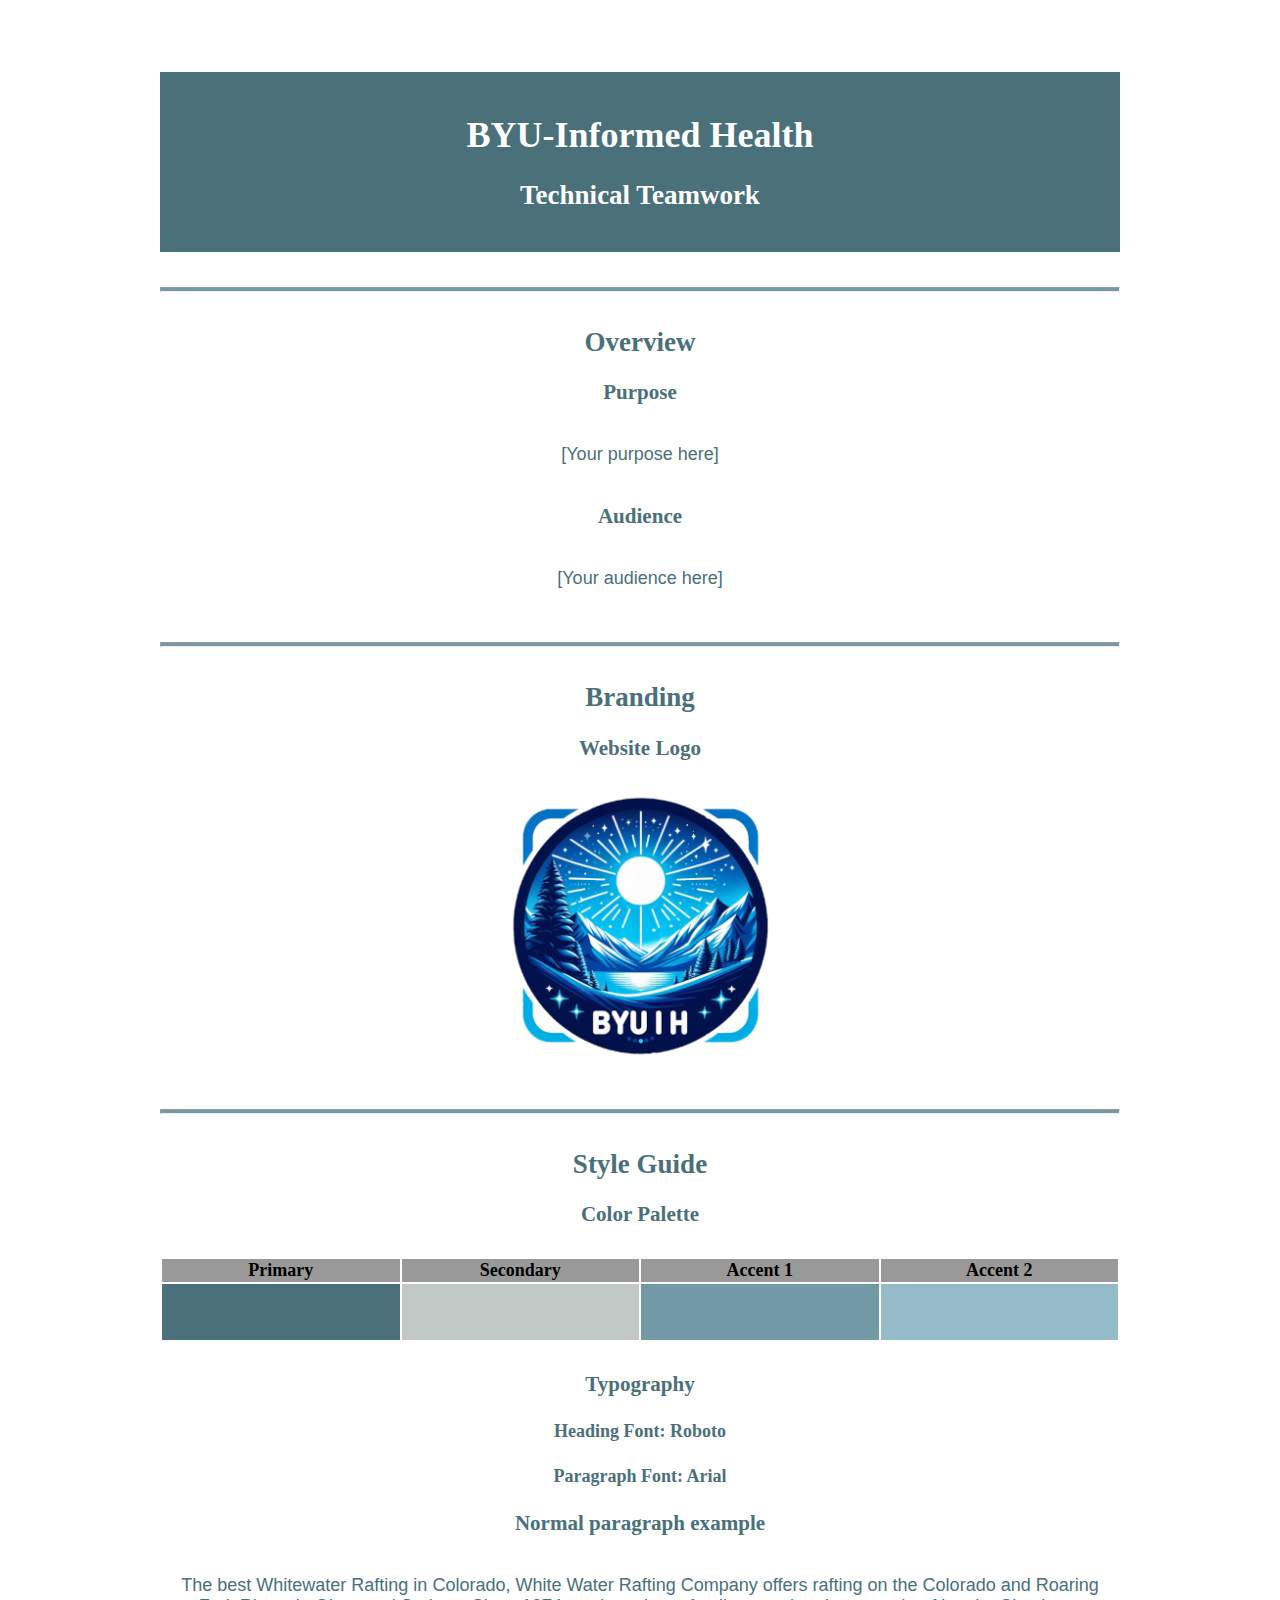
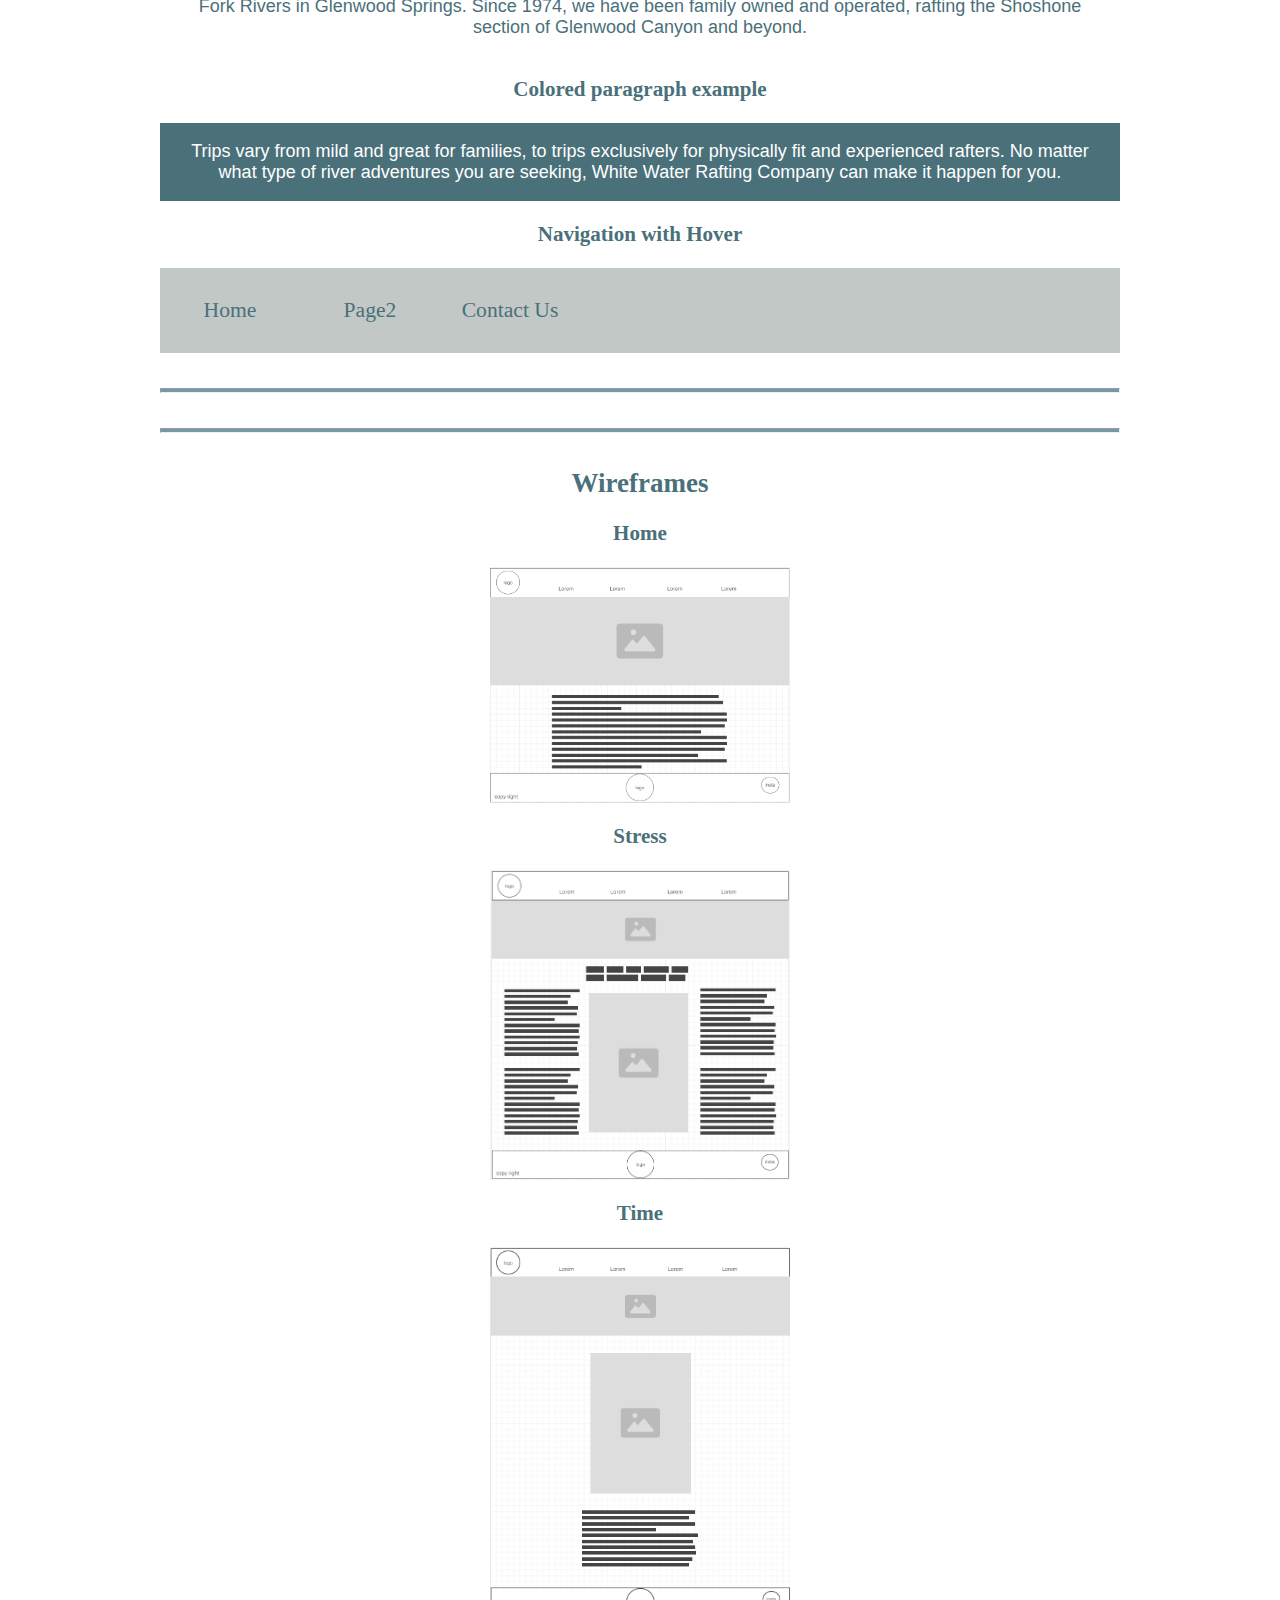
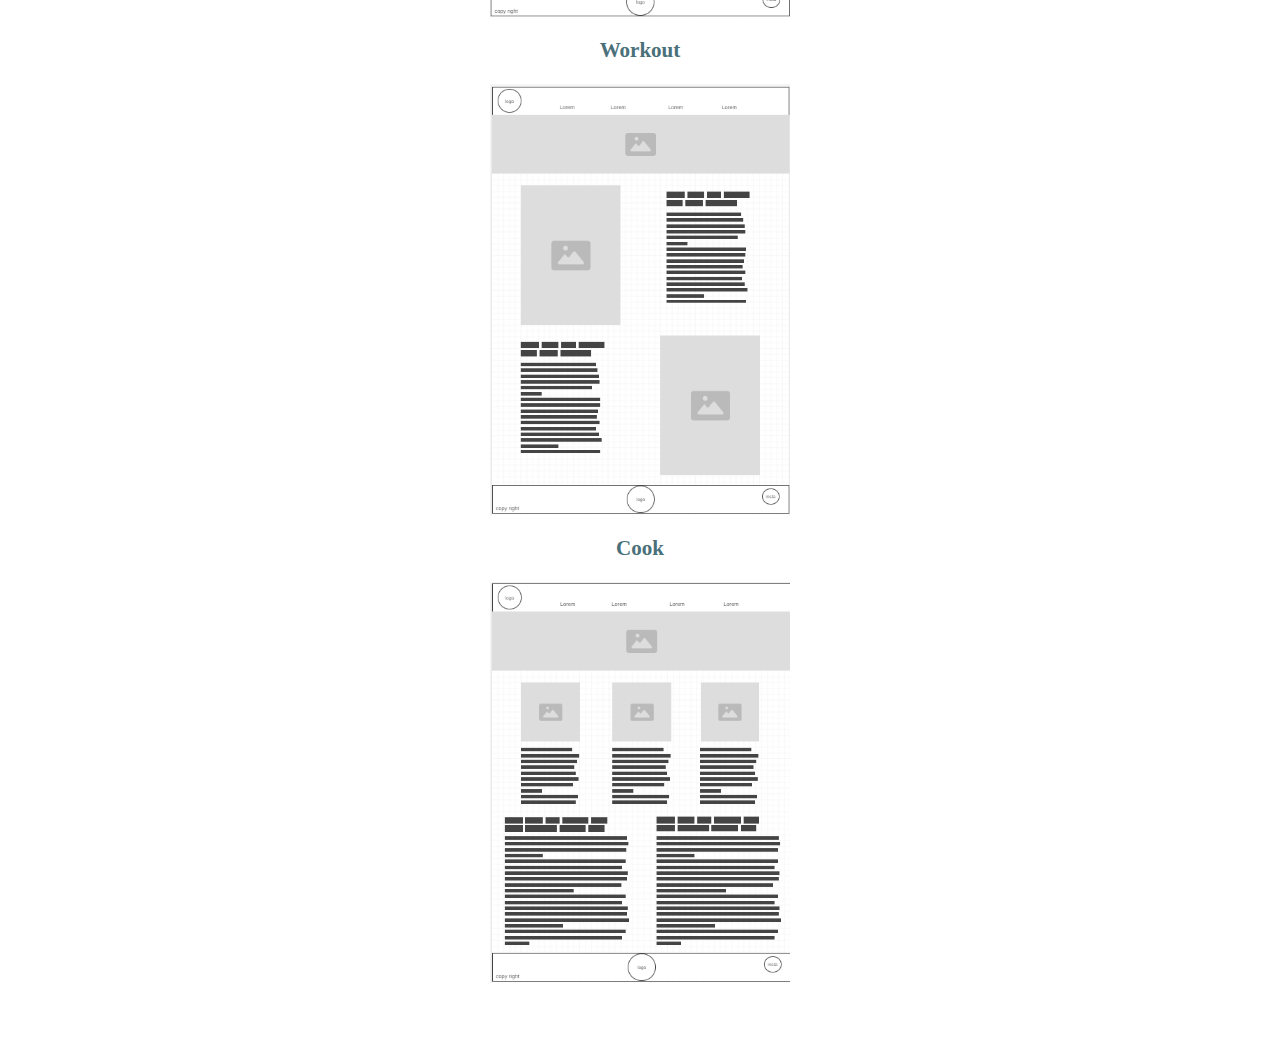
<file: site-plan.html>
<!DOCTYPE html>
<html lang="en-us">


<head>
  <meta charset="utf-8" />
  <title>Site Plan</title>
  <link type="text/css" rel="stylesheet" href="styles/site-plan.css" />
</head>


<body>
  <header>
    <h1>BYU-Informed Health</h1>
    <h2>Technical Teamwork</h2>
    <!-- In the header above, add the name of your site, your name and class number. For example if you are in section 3 you would put WDD 130-03 -->
  </header>
  <main>
    <!-- ------------------------Steps 2-5------------------------------ -->
    <hr />
    <h2>Overview</h2>
    <h3>Purpose</h3>
    <p>[Your purpose here]</p>
    <!-- change this -->


    <h3>Audience</h3>
    <p>[Your audience here]</p>
    <!-- change this -->


    <hr />
    <h2>Branding</h2>
    <h3>Website Logo</h3>
    <!-- Replace this with some sort of logo for your site.  A logo can be as simple as the name of your site in a nice font :) -->
    <img src="images/Designer_logo_large.png" alt="Logo image" />
    <hr />
    <h2>Style Guide</h2>


    <!-- ------------------------Steps 6-9------------------------------ -->


    <h3>Color Palette</h3>
    <!--  The colors you choose for a website are one of the most important decisions you will make. You should have at least 2 colors but do not have to fill in all 4 if you do not need them.  -->
   
    <table class="colors">
      <tr>
        <th>Primary</th>
        <th>Secondary</th>
        <th>Accent 1</th>
        <th>Accent 2</th>
      </tr>
     
      <tr>
        <td class="primary"></td>
        <td class="secondary"></td>
        <td class="accent1"></td>
        <td class="accent2"></td>
      </tr>
    </table>


    <!-- ------------------------Steps 10-12------------------------------ -->


    <h3>Typography</h3>
    <!-- Choose a font for your paragraphs (body copy) and headlines. What font(s) have you chosen? Think also about which of your colors above you might use for background and font colors. -->


    <h4>
      Heading Font: Roboto
      <!-- change this -->
    </h4>
    <h4>
      Paragraph Font: Arial
      <!-- change this -->
    </h4>
    <h3>Normal paragraph example</h3>
    <p>
      The best Whitewater Rafting in Colorado, White Water Rafting Company
      offers rafting on the Colorado and Roaring Fork Rivers in Glenwood
      Springs. Since 1974, we have been family owned and operated, rafting the
      Shoshone section of Glenwood Canyon and beyond.
    </p>
    <h3>Colored paragraph example</h3>
    <p class="colored">
      Trips vary from mild and great for families, to trips exclusively for
      physically fit and experienced rafters. No matter what type of river
      adventures you are seeking, White Water Rafting Company can make it
      happen for you.
    </p>


    <!-- ------------------------Step 13------------------------------ -->


    <h3>Navigation with Hover</h3>
    <!-- Think about how you want your navigation bar to look. In the site-plan.css file change the colors to your colors to get the look you desire. -->
    <nav>
      <a href="#">Home</a>
      <a href="#">Page2</a>
      <a href="#">Contact Us</a>
    </nav>
    <hr />
    <hr />
    <h2>Wireframes</h2>
    <!-- Create an additional wireframe for your site. List it here below the Home page wireframe. -->


    <h3>Home</h3>


    <img src="images/wireframe/main-wireframe.png" alt="home page wireframe" />


    <h3>Stress</h3>


    <img src="images/wireframe/stress-wireframe.png" alt="stress page wireframe" />
   

    <h3>Time</h3>


    <img src="images/wireframe/time-wireframe.png" alt="time page wireframe" />


    <h3>Workout</h3>


    <img src="images/wireframe/workout-wireframe.png" alt="workout page wireframe" />


    <h3>Cook</h3>


    <img src="images/wireframe/cooking-wireframe.png" alt="cook page wireframe" />


    <!-- <img src="#" alt="page 2 wireframe"> -->
  </main>
</body>


</html>
</file>
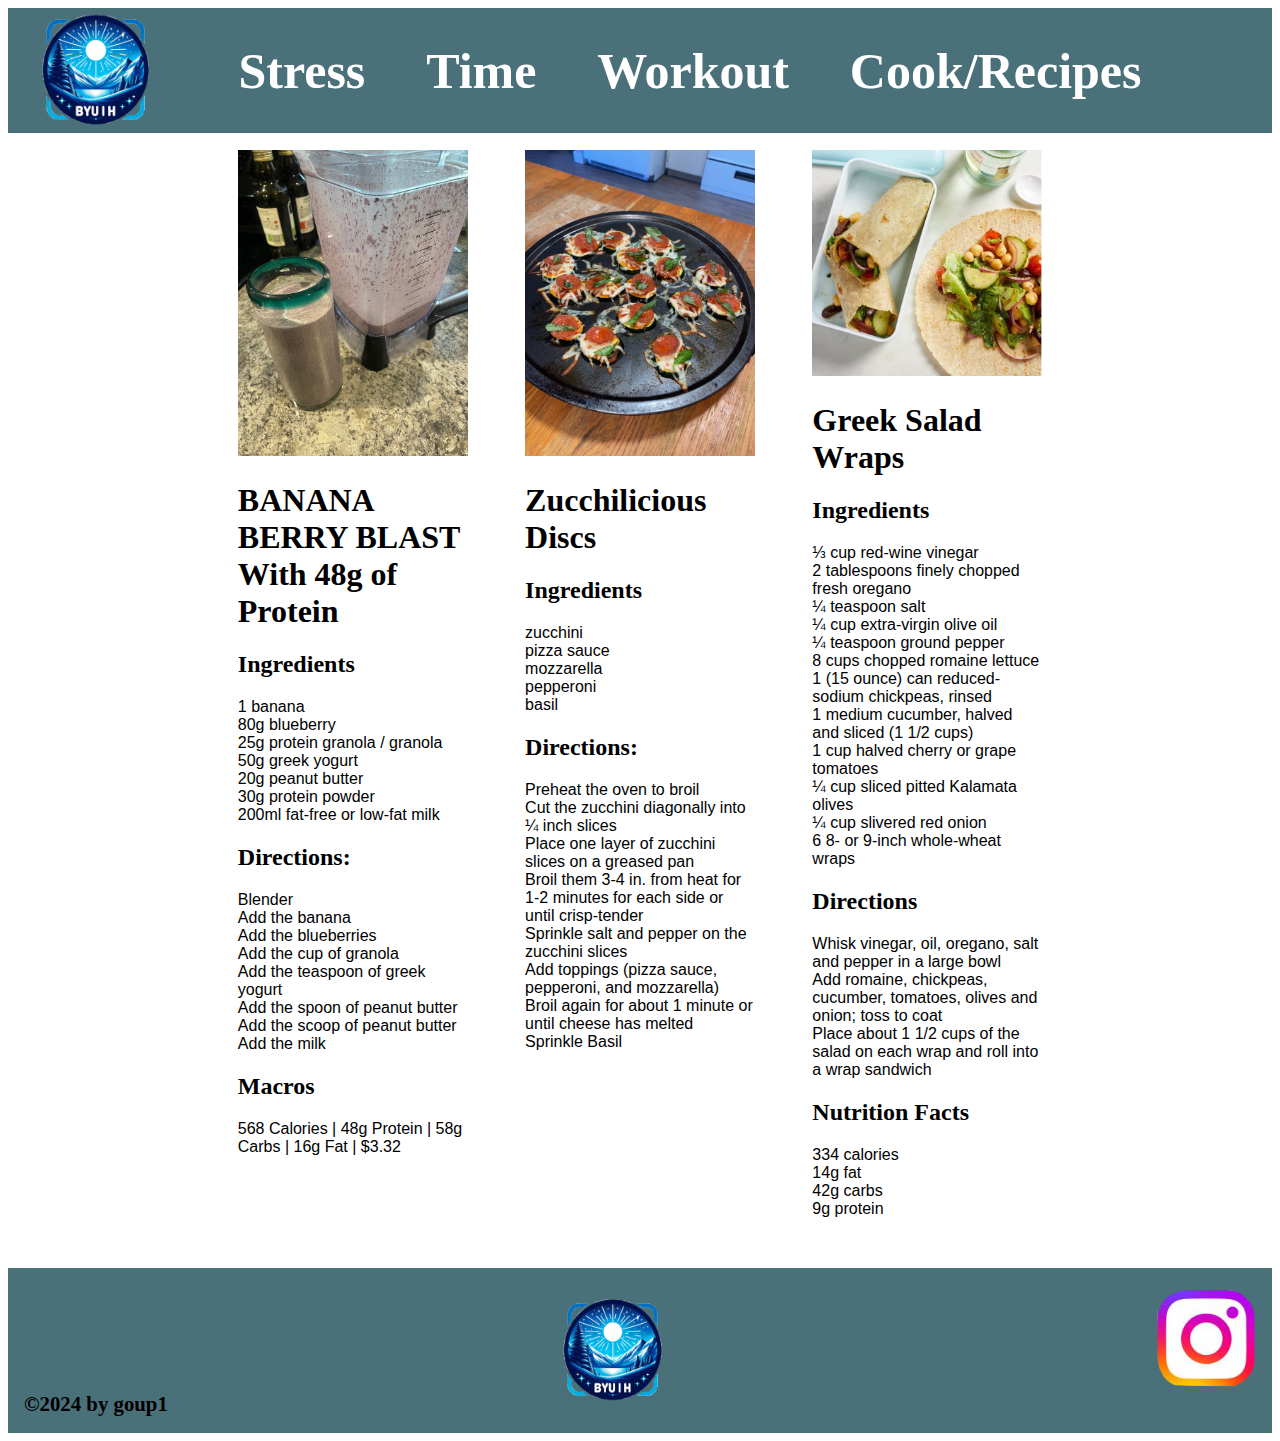
<file: pages/cooking.html>
<!DOCTYPE html>
<html lang="en">
<head>
    <meta charset="UTF-8">
    <meta name="viewport" content="width=device-width, initial-scale=1.0">
    <link rel="stylesheet" href="../styles/style.css">
    <title>BYUIH Cooking</title>
</head>
<body>
    <div id="all">
        <header>
            <a href="../index.html" class="logo_header">
            <img src="../images/Designer_logo_large.png" alt="logo" class="logo">
            </a>
            <nav>
                <a href="stress.html">Stress</a>
                <a href="time.html">Time</a>
                <a href="workout.html">Workout</a>
                <a href="cooking.html">Cook/Recipes</a>
            </nav>
        </header>
        <main class="cooking_page">
            <div class="breakfast_smoothie">
                <img src="../images/smoothie.jpg" alt="completed smoothie" class="smoothie_img">
                <h1 class="smoothie_text">BANANA BERRY BLAST With 48g of Protein 
                </h1>
                <h2 class="smoothie_text">Ingredients</h2>
                <p class="smoothie_text">1 banana</p>
                <p class="smoothie_text">80g blueberry</p>
                <p class="smoothie_text">25g protein granola / granola</p>
                <p class="smoothie_text">50g greek yogurt</p>
                <p class="smoothie_text">20g peanut butter</p>
                <p class="smoothie_text">30g protein powder</p>
                <p class="smoothie_text">200ml fat-free or low-fat milk</p>
                <h2 class="smoothie_text">Directions:</h2>
                <p class="smoothie_text">Blender</p>
                <p class="smoothie_text">Add the banana</p>
                <p class="smoothie_text">Add the blueberries</p>
                <p class="smoothie_text">Add the cup of granola</p>
                <p class="smoothie_text">Add the teaspoon of greek yogurt</p>
                <p class="smoothie_text">Add the spoon of peanut butter</p>
                <p class="smoothie_text">Add the scoop of peanut butter</p>
                <p class="smoothie_text">Add the milk</p>
                <h2 class="smoothie_text">Macros</h2>
                <p class="smoothie_text">568 Calories | 48g Protein | 58g Carbs | 16g Fat | $3.32</p>
            </div>
            <div class="zucchini_pizza">
                <img src="../images/zucchini_pizza.jpg" alt="zucchini pizza" class="zucchini_img">
                <h1 class="zucchini_text">Zucchilicious Discs</h1>
                <h2 class="zucchini_text">Ingredients</h2>
                <p class="zucchini_text">zucchini</p>
                <p class="zucchini_text">pizza sauce</p>
                <p class="zucchini_text">mozzarella</p>
                <p class="zucchini_text">pepperoni</p>
                <p class="zucchini_text">basil</p>
                <h2 class="zucchini_text">Directions:</h2>
                <p class="zucchini_text">Preheat the oven to broil</p>
                <p class="zucchini_text">Cut the zucchini diagonally into ¼ inch slices</p>
                <p class="zucchini_text">Place one layer of zucchini slices on a greased pan</p>
                <p class="zucchini_text">Broil them 3-4 in. from heat for 1-2 minutes for each side or until crisp-tender</p>
                <p class="zucchini_text">Sprinkle salt and pepper on the zucchini slices</p>
                <p class="zucchini_text">Add toppings (pizza sauce, pepperoni, and mozzarella)</p>
                <p class="zucchini_text">Broil again for about 1 minute or until cheese has melted </p>
                <p class="zucchini_text">Sprinkle Basil</p>
            </div>
            <div class="greek_salad_wrap">
                <img src="../images/greek_salad_wrap.jpg" alt="greek salad wrap" class="greek_salad_img">
                <h1 class="greek_salad_text">Greek Salad Wraps</h1>
                <h2 class="greek_salad_text">Ingredients</h2>
                <p class="greek_salad_text">⅓ cup red-wine vinegar</p>
                <p class="greek_salad_text">2 tablespoons finely chopped fresh oregano</p>
                <p class="greek_salad_text">¼ teaspoon salt</p>
                <p class="greek_salad_text">¼ cup extra-virgin olive oil</p>
                <p class="greek_salad_text">¼ teaspoon ground pepper</p>
                <p class="greek_salad_text">8 cups chopped romaine lettuce</p>
                <p class="greek_salad_text">1 (15 ounce) can reduced-sodium chickpeas, rinsed</p>
                <p class="greek_salad_text">1 medium cucumber, halved and sliced (1 1/2 cups)</p>
                <p class="greek_salad_text">1 cup halved cherry or grape tomatoes</p>
                <p class="greek_salad_text">¼ cup sliced pitted Kalamata olives</p>
                <p class="greek_salad_text">¼ cup slivered red onion</p>
                <p class="greek_salad_text">6 8- or 9-inch whole-wheat wraps</p>
                <h2 class="greek_salad_text">Directions</h2>
                <p class="greek_salad_text">Whisk vinegar, oil, oregano, salt and pepper in a large bowl</p>
                <p class="greek_salad_text">Add romaine, chickpeas, cucumber, tomatoes, olives and onion; toss to coat</p>
                <p class="greek_salad_text">Place about 1 1/2 cups of the salad on each wrap and roll into a wrap sandwich</p>
                <h2 class="greek_salad_text">Nutrition Facts</h2>
                <p class="greek_salad_text">334 calories</p>
                <p class="greek_salad_text">14g fat</p>
                <p class="greek_salad_text">42g carbs</p>
                <p class="greek_salad_text">9g protein</p>
            </div>
        </main>

        <footer>
            <h1 class="copy">&#169;2024 by goup1 </h1>
            <img src="../images/Designer_logo_large.png" alt="logo" class="logo">

            <a href="https://www.instagram.com/byuinformedhealth" target="_blank" class="insta">
            <img src="../images/instagram.png" alt="insta" class="insta">
            </a>

        </footer>
    </div>    
</body>
</html>
</file>
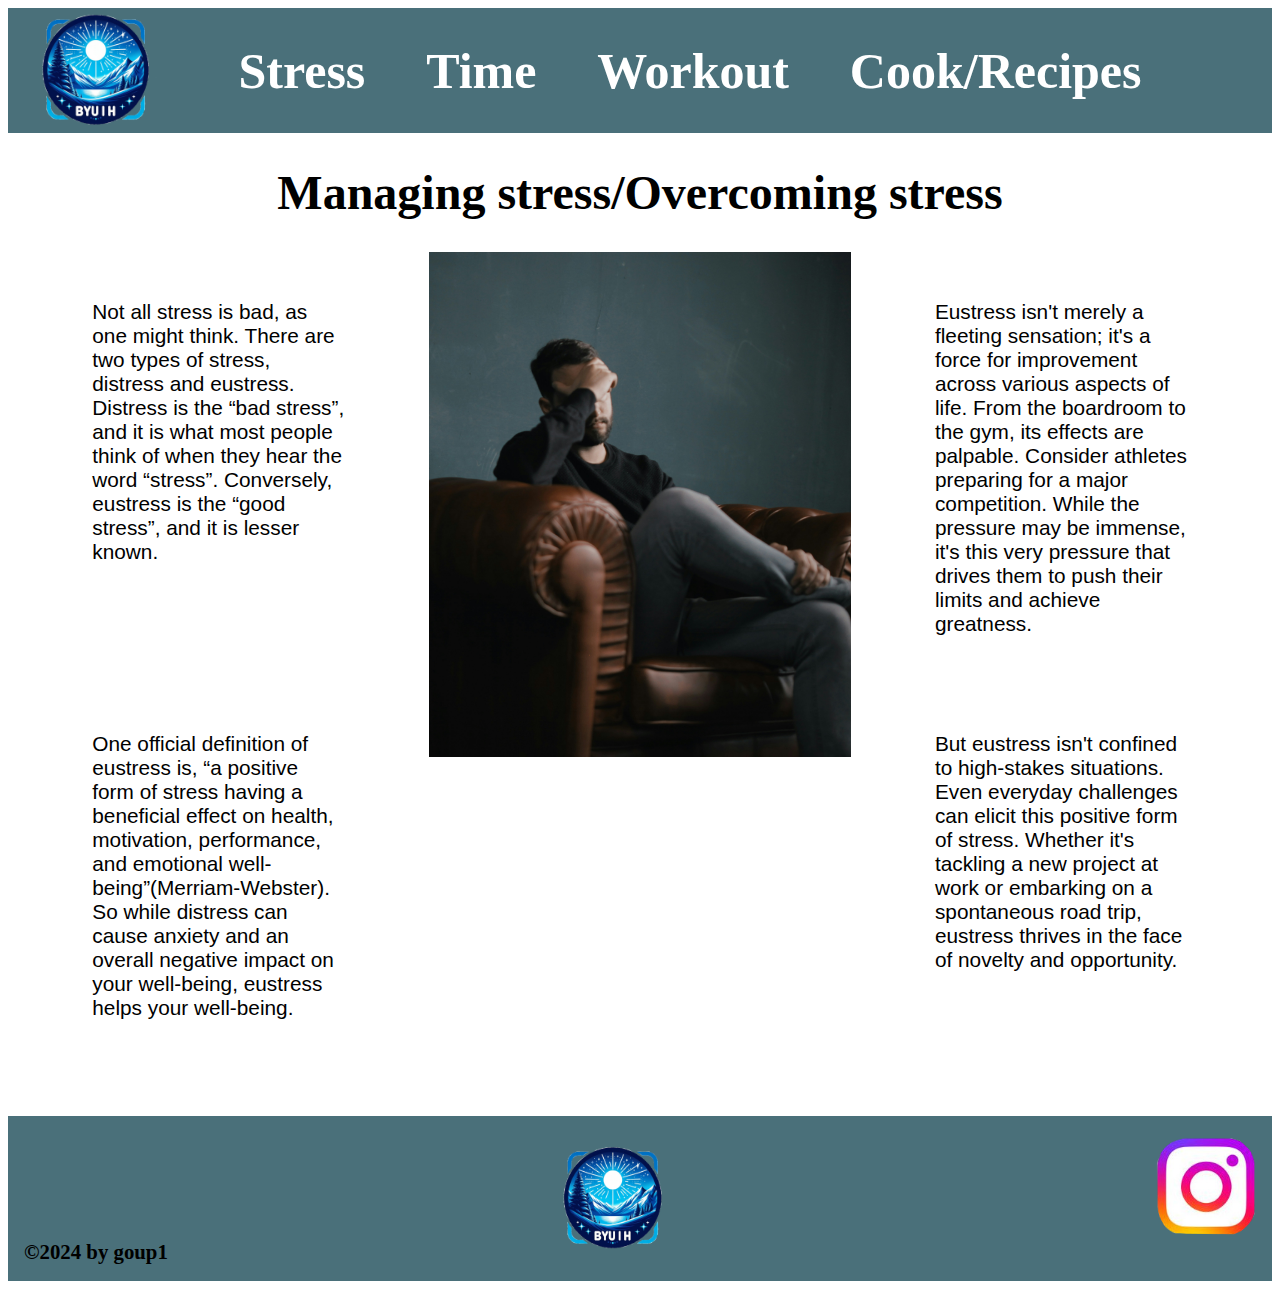
<file: pages/stress.html>
<!DOCTYPE html>
<html lang="en">
<head>
    <meta charset="UTF-8">
    <meta name="viewport" content="width=device-width, initial-scale=1.0">
    <link rel="stylesheet" href="../styles/style.css">
    <title>BYUIH Stress</title>
</head>
<body>
    <div id="all">
        <header>
            <a href="../index.html" class="logo_header">
            <img src="../images/Designer_logo_large.png" alt="logo" class="logo">
            </a>
            <nav>
                <a href="stress.html">Stress</a>
                <a href="time.html">Time</a>
                <a href="workout.html">Workout</a>
                <a href="cooking.html">Cook/Recipes</a>
            </nav>
            <div></div>

        </header>
        <main class="stress">
            
            <h1 class="s_h">Managing stress/Overcoming stress</h1>
            <p class="s_pg1">Not all stress is bad, as one might think. There are two types of stress, distress and eustress. Distress is the “bad stress”, and it is what most people think of when they hear the word “stress”. Conversely, eustress is the “good stress”, and it is lesser known. </p>
            <p class="s_pg2">One official definition of eustress is, “a positive form of stress having a beneficial effect on health, motivation, performance, and emotional well-being”(Merriam-Webster). So while distress can cause anxiety and an overall negative impact on your well-being, eustress helps your well-being.</p>
            <img src="../images/stress/nik-shuliahin-BuNWp1bL0nc-unsplash.jpg" alt="stress img" class="s_img">
            <p class="s_pg3">Eustress isn't merely a fleeting sensation; it's a force for improvement across various aspects of life. From the boardroom to the gym, its effects are palpable. Consider athletes preparing for a major competition. While the pressure may be immense, it's this very pressure that drives them to push their limits and achieve greatness.</p>
            <p class="s_pg4">But eustress isn't confined to high-stakes situations. Even everyday challenges can elicit this positive form of stress. Whether it's tackling a new project at work or embarking on a spontaneous road trip, eustress thrives in the face of novelty and opportunity.</p>

        </main>

        <footer>
            <h1 class="copy">&#169;2024 by goup1 </h1>
            <img src="../images/Designer_logo_large.png" alt="logo" class="logo">

            <a href="https://www.instagram.com/byuinformedhealth" target="_blank" class="insta">
            <img src="../images/instagram.png" alt="insta" class="insta">
            </a>

        </footer>
    </div>

    
</body>
</html>
</file>
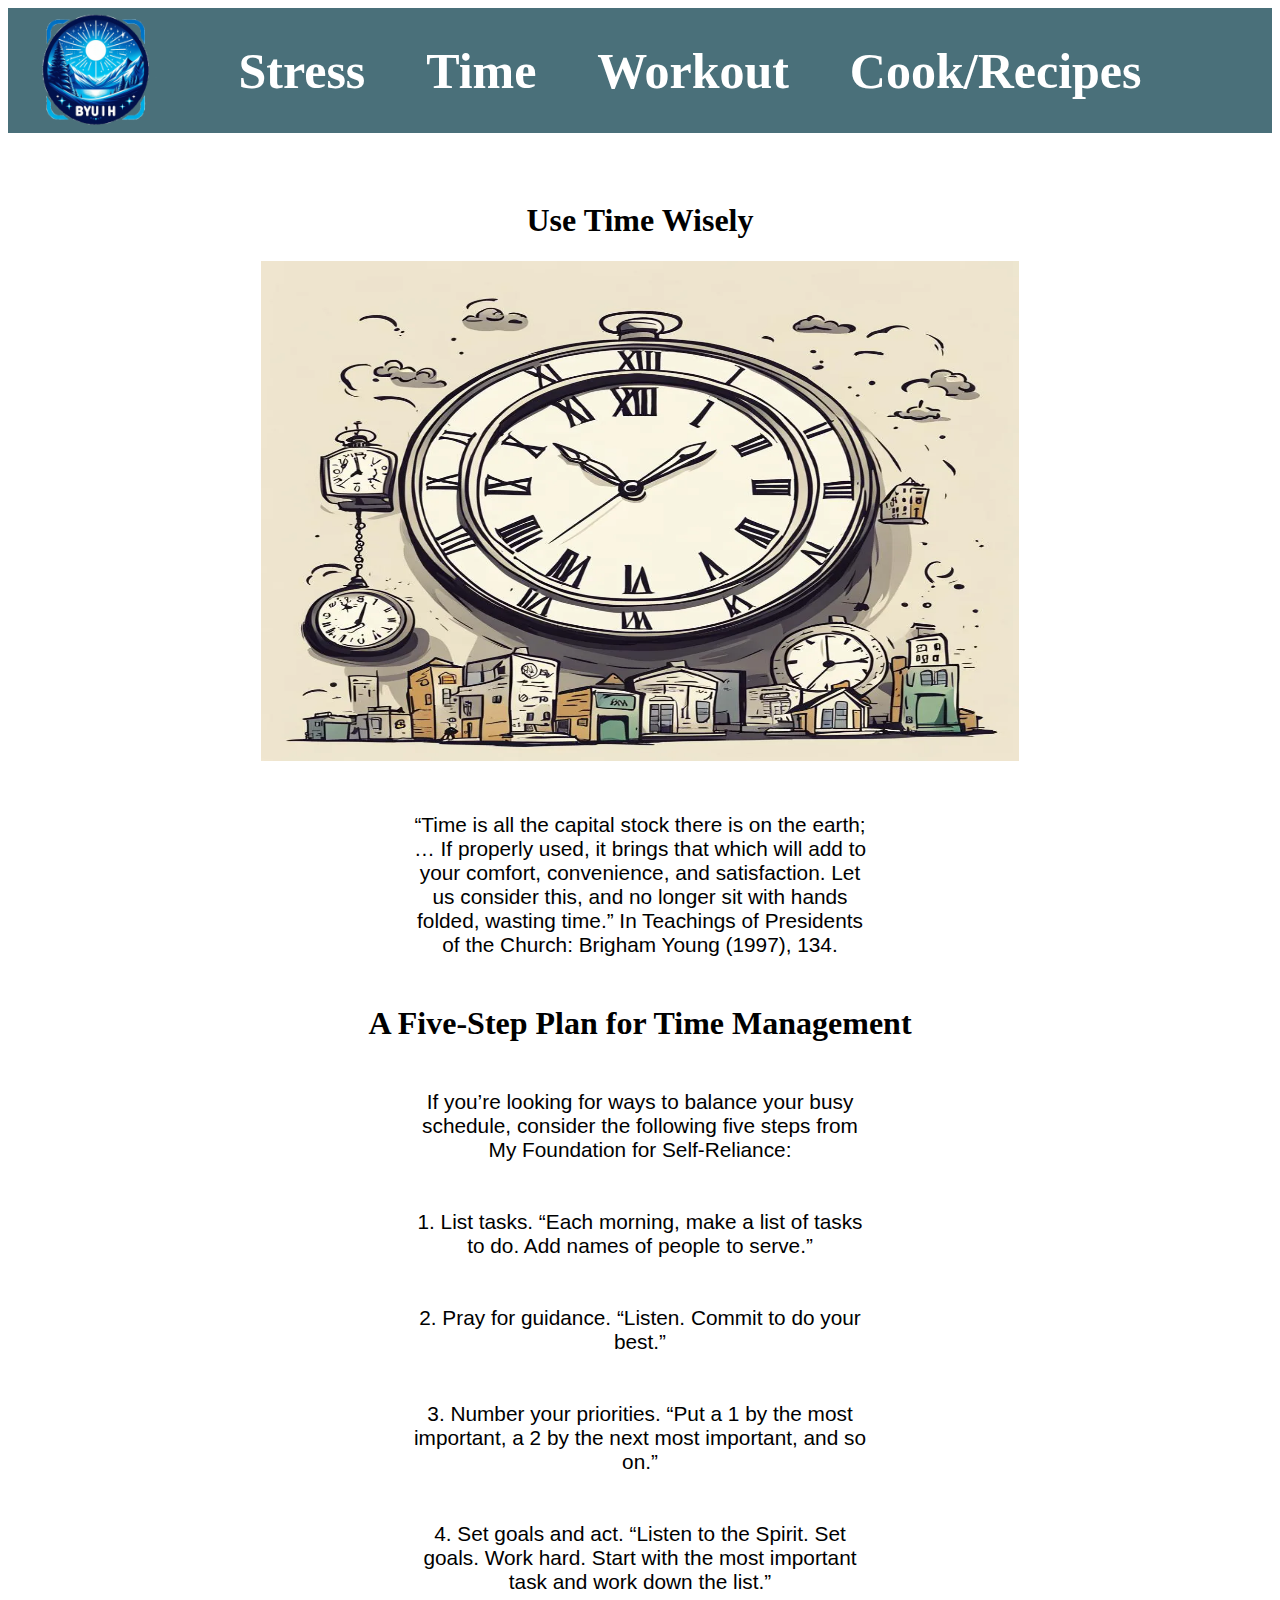
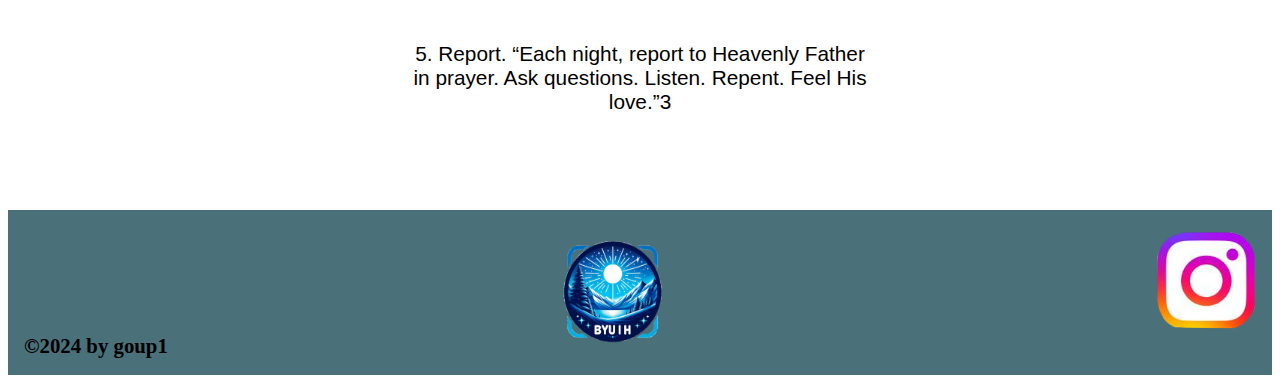
<file: pages/time.html>
<!DOCTYPE html>
<html lang="en">
<head>
    <meta charset="UTF-8">
    <meta name="viewport" content="width=device-width, initial-scale=1.0">
    <link rel="stylesheet" href="../styles/style.css">
    <title>BYUIH Time</title>
</head>
<body>
    <div id="all">
        <header>
            <a href="../index.html" class="logo_header">
            <img src="../images/Designer_logo_large.png" alt="logo" class="logo">
            </a>
            <nav>
                <a href="stress.html">Stress</a>
                <a href="time.html">Time</a>
                <a href="workout.html">Workout</a>
                <a href="cooking.html">Cook/Recipes</a>
            </nav>
            <div></div>

        </header>
        <main>
            <div class="time">
            <h1>Use Time Wisely</h1>
            <img src="../images/time/LET8QVwV15tytm2OdIJW--1--quuug.webp" alt="time img">
            <p>“Time is all the capital stock there is on the earth; … If properly used, it brings that which will add to your comfort, convenience, and satisfaction. Let us consider this, and no longer sit with hands folded, wasting time.” In Teachings of Presidents of the Church: Brigham Young (1997), 134.</p>
            <h1>A Five-Step Plan for Time Management</h1>
            <p>If you’re looking for ways to balance your busy schedule, consider the following five steps from My Foundation for Self-Reliance:</p>

                <p>1. List tasks. “Each morning, make a list of tasks to do. Add names of people to serve.”</p>
                
                <p>2. Pray for guidance. “Listen. Commit to do your best.”</p>
                
                <p>3. Number your priorities. “Put a 1 by the most important, a 2 by the next most important, and so on.”</p>
                
                <p>4. Set goals and act. “Listen to the Spirit. Set goals. Work hard. Start with the most important task and work down the list.”</p>
                
                <p>5. Report. “Each night, report to Heavenly Father in prayer. Ask questions. Listen. Repent. Feel His love.”3</p>
            </div>
        </main>
        <footer>
            <h1 class="copy">&#169;2024 by goup1 </h1>
            <img src="../images/Designer_logo_large.png" alt="logo" class="logo">

            <a href="https://www.instagram.com/byuinformedhealth" target="_blank" class="insta">
            <img src="../images/instagram.png" alt="insta" class="insta">
            </a>

        </footer>
    </div>

    
</body>
</html>
</file>
<file: styles/site-plan.css>
/* if you are using any Google fonts change the font names below to your fonts. 
Any spaces in your font name should be replaced with a +. 
Fonts are separated by a & */
@import url('https://fonts.googleapis.com/css2?family=IM+Fell+French+Canon&family=Lato:ital,wght@0,400;0,700;1,400&display=swap');

:root {
  /* change the values below to your colors from your palette */
--primary-color: #4A707A  ;
--secondary-color: #C2C8C5 ;
--accent1-color: #729AA6;
--accent2-color: #95BAC8;

  /* change the values below to your chosen font(s) */
  --heading-font: roboto;
  --paragraph-font: arial, Helvetica, sans-serif;

  /* these colors below should be chosen from among your palette colors above */
  --headline-color-on-white: #4A707A;  /* headlines on a white background */ 
  --headline-color-on-color: white; /* headlines on a colored background */ 
  --paragraph-color-on-white: #4A707A; /* paragraph text on a white background */ 
  --paragraph-color-on-color: white; /* paragraph text on a colored background */ 
  --paragraph-background-color: #4A707A  ;
  --nav-link-color: #4A707A;
  --nav-background-color: #C2C8C5;
  --nav-hover-link-color: white;
  --nav-hover-background-color: #4A707A;
}


/*  Look around below...but DON'T CHANGE ANYTHING! */

body {
  max-width: 960px;
  margin: 0 auto;
  padding: 4em;
  font-size: 18px;
  text-align: center;
}
img {
  display: block;
  margin: 0 auto;
  max-width: 300px;
}
h1, h2, h3, h4, h5, h6 {
  font-family: var(--heading-font);
  color: var(--headline-color-on-white);
}
h2 {
  text-align: center;
}
hr {
  height: 3px;
  margin: 35px 0;
  background: var(--accent1-color);
}
header {
  padding: 1em;
  text-align: center;
  color: var(--headline-color-on-color);
  background-color: var(--paragraph-background-color);
}
header > h1, header > h2 {
  color: var(--headline-color-on-color);
}
p {
  font-family: var(--paragraph-font);
  color: var(--paragraph-color-on-white);
  padding: 1em;
}
.colors {
  width: 100%;
  min-width: 350px;
  margin: 30px auto;
  text-align: center;
}
.colors th {
  background-color: #999;
}
.colors td{
  width: 25%;
  height: 3em;
}
.primary {
  background-color: var(--primary-color);
}
.secondary {
  background-color: var(--secondary-color);
}
.accent1 {
  background-color: var(--accent1-color);
}
.accent2{
  background-color: var(--accent2-color);
}
p.colored {
  background-color: var(--paragraph-background-color);
  color: var(--paragraph-color-on-color);
}
nav {
  background-color: var(--nav-background-color);
  line-height: 3em;
  text-align: center;
  font-size: 1.2em;
}
nav  {
  list-style-type: none;
  display: flex;
}
nav a {
  padding:1em;
  min-width: 120px;
  text-decoration: none;
  padding: 10px;
}
nav a:link, nav a:visited {
  color: var(--nav-link-color);
}
nav a:hover {
  color: var(--nav-hover-link-color);
  background-color: var(--nav-hover-background-color);
}
.sitemap {
  display: grid;
  justify-content: center;

  grid-template-columns: repeat(6, 15%);
  grid-template-rows: 3em 1.5em 1.5em 3em;
  grid-template-areas: ". . home home . ."
    ". . . top . ."
    ". left left right right ."
    "page2 page2 . . page3 page3";
}
.sitemap > div {
  text-align: center;
}
.sm-home {
  grid-area: home;
  background-color: #ccc;
  line-height: 3em;
}
.sm-page2 {
  grid-area: page2;
  background-color: #ccc;
  line-height: 3em;
}
.sm-page3 {
  grid-area: page3;
  background-color: #ccc;
  line-height: 3em;
}
.top {
  grid-area: top;
  border-left: 1px solid;
}
.left {
  grid-area: left;
  border-top: 1px solid;
  border-left: 1px solid;
}
.right {
  grid-area: right;
  border-top: 1px solid;
  border-right: 1px solid;
}
</file>
<file: styles/style.css>
@import url('https://fonts.googleapis.com/css2?family=IM+Fell+French+Canon&family=Lato:ital,wght@0,400;0,700;1,400&display=swap');


h1, h2, h3, h4, h5, h6{
    font-family: roboto;

}
p {
    font-family: arial, Helvetica, sans-serif;
}

header{ 
    display: grid;
    grid-template-columns: 1fr 1fr 1fr 1fr;
    grid-template-rows: 125px;
    background-color:#4A707A;
}
.logo{
    width: 125px;
    height: 125px;

}
.logo_header {
    width: 125px;
    height: 125px;
    grid-column: 1/2;
    grid-row: 1/2;
    z-index: 0;
    margin-left: 25px;

}
nav{
    
    display: flex;
    justify-content: space-around;
    font-size: 50px;
    text-align: center;
    align-self: center;
    grid-column: 1/5;
    grid-row: 1/2;
    margin-left: 200px;
    margin-right: 100px;
    
}
nav a{
    font-weight: bold;
    text-decoration: none;
    color: white;
    padding: 1.3rem;

}
nav a:hover{
    color: white;
    background-color:  rgba(155, 155, 155, 0.7);
    text-shadow: 4px 2px 1px rgba(0, 0, 0, 0.8);
}

footer{
    display: grid;
    grid-template-columns: 1fr 1fr 1fr 1fr 0.5fr 0.25fr 0.25fr;
    grid-template-rows: 1fr 0.5fr;
    background-color: #4A707A;
    text-align: center;
    align-self: center;
}

footer h1{
    grid-column: 1/2;
    grid-row: 2/3;
    font-size: 1.3rem;
    text-align: start;
    padding-left: 1rem;
}
footer .logo{
    width: 115px;
    height: 115px;
    margin: auto;
    grid-column: 3;
    grid-row: 1/3;

}

.insta{

    align-items: center;
    padding-top: 10px;
    padding-right: 1rem;
    width: 100px;
    height: 100px;
    grid-column: 7;
    grid-row: 1/2;

}

main p {
    margin: 3rem 20%;
}
main img{
    width: 100%;
    height: 500px;
}


.stress {

    display: grid;
    grid-template-rows: 0.2fr 1fr 1fr;
    grid-template-columns: 1fr 1fr 1fr;
    ;

}
.s_h {
    font-size: 3rem;
    text-align: center;
    grid-row: 1;
    grid-column: 1/4;
}

.s_pg1{
    font-size: 1.3rem;
    grid-row: 2;
    grid-column: 1;

}
.s_pg2{
    font-size: 1.3rem;
    grid-row: 3;
    grid-column: 1;
}
.s_pg3{
    font-size: 1.3rem;
    grid-row: 2;
    grid-column: 3;
}
.s_pg4{
    font-size: 1.3rem;
    grid-row: 3;
    grid-column: 3;
}
.s_img{
    grid-row: 2/4;
    grid-column: 2;
    
    height: max-content;
}
.time p{
    font-size: 1.3rem;
}
.time {
    padding: 3rem 20%;
    text-align: center;
}

.cooking_page {
    display: grid;
    grid-template-columns: 2fr 2fr .5fr 2fr .5fr 2fr 2fr;
    grid-template-rows: .25fr 4fr;
}
.cooking_page p {
    margin: 0%;
}
.breakfast_smoothie {
    grid-column: 2/3;
    grid-row: 2/3;
}
.smoothie_img {
    width: 100%;
    height: max-content;
}
.zucchini_pizza {
    grid-column: 4/5;
    grid-row: 2/3;
}
.zucchini_img {
    width: 100%;
    height: max-content;
}
.greek_salad_wrap {
    grid-column: 6/7;
    grid-row: 2/3;
}
.greek_salad_img {
    width: 100%;
    height: max-content;
}


.workout{
    text-align: left;
    display: grid;
    grid-template-columns: 1fr 1fr;
    grid-template-rows: 0.2fr 1fr 0.2fr 1fr;
    padding: 3rem 15%;
}
.vid_1{
    grid-column: 1;
    grid-row: 1/3;
}
.vid_2{
    grid-column: 2;
    grid-row: 3/5;
}
.vid_h1{
    grid-column: 2;
    grid-row: 1;
}
.vid_p1{
    grid-column: 2;
    grid-row: 2;
    margin: 1rem 0%;
}
.vid_h2{
    grid-column: 1;
    grid-row: 3;
}
.vid_p2{
    margin: 1rem 0%;
    grid-column: 1;
    grid-row: 4;
}


@media screen and (max-width: 900px) {
    @import url('https://fonts.googleapis.com/css2?family=IM+Fell+French+Canon&family=Lato:ital,wght@0,400;0,700;1,400&display=swap');

h1, h2, h3, h4, h5, h6 {
    font-family: 'Roboto', sans-serif;
}

p {
    font-family: 'Arial', Helvetica, sans-serif;
}

header {
    display: grid;
    grid-template-columns: 1fr 3fr;
    grid-template-rows: 125px;
    background-color: #4A707A;
}


.logo_header, .logo {
    width: 125px;
    height: 125px;
    margin-left: 25px;
    grid-column: 1/2;
}

nav {
    display: flex;
    justify-content: space-around;
    align-items: center;
    font-size: 20px; /* Adjusted for better mobile readability */
    margin-left: 20px;
    margin-right: 20px;
    grid-column: 2/3;
}

nav a {
    font-weight: bold;
    text-decoration: none;
    color: white;
    padding: 0.5rem; /* Adjusted padding for smaller screens */
}

nav a:hover {
    color: white;
    background-color: rgba(155, 155, 155, 0.7);
    text-shadow: 4px 2px 1px rgba(0, 0, 0, 0.8);
}

footer {
    display: grid;
    grid-template-columns: repeat(4, 1fr);
    text-align: center;
    background-color: #4A707A;
    padding: 20px; /* Added padding for aesthetics */
}

footer h1 {
    font-size: 1rem; /* Adjusted for smaller screens */
}

footer .logo {
    width: 115px;
    height: 115px;
    margin: auto;
}

.insta {
    padding-top: 10px;
    width: 50px; /* Adjusted for smaller screens */
    height: 50px; /* Adjusted for smaller screens */
}

main p, .time p, .s_pg1, .s_pg2, .s_pg3, .s_pg4 {
    margin: 3rem 5%; /* Adjusted margins for mobile */
    font-size: .75rem; /* Adjusted font size for readability */
}

main img, .s_img, .smoothie_img, .zucchini_img, .greek_salad_img {
    width: 100%; /* Ensures images are responsive */
    height: auto; /* Maintains aspect ratio */
}

.cooking_page {
    display: grid;
    grid-template-columns: 1fr;
    grid-template-rows: auto; /* Adjusted for a vertical layout on mobile */
}
.stress {
    grid-template-rows: 1fr 1fr 1fr 1fr ;
    grid-template-columns: 1fr .125fr 1fr;
    align-items: center;
}
.s_img {
    grid-row: 2/4;
    grid-column: 3/4;
    justify-content: center;
}
.s_h {
    grid-row: 1/2;
    grid-column: 1/4;
}
.s_pg1 {
    grid-row: 2/3;
    grid-column: 1/2;
}
.s_pg2 {
    grid-row: 3/4;
    grid-column: 1/2;
}
.s_pg3 {
    grid-row: 4/5;
    grid-column: 1/2;
}
.s_pg4 {
    grid-row: 4/5;
    grid-column: 3/4;
}
}
</file>
